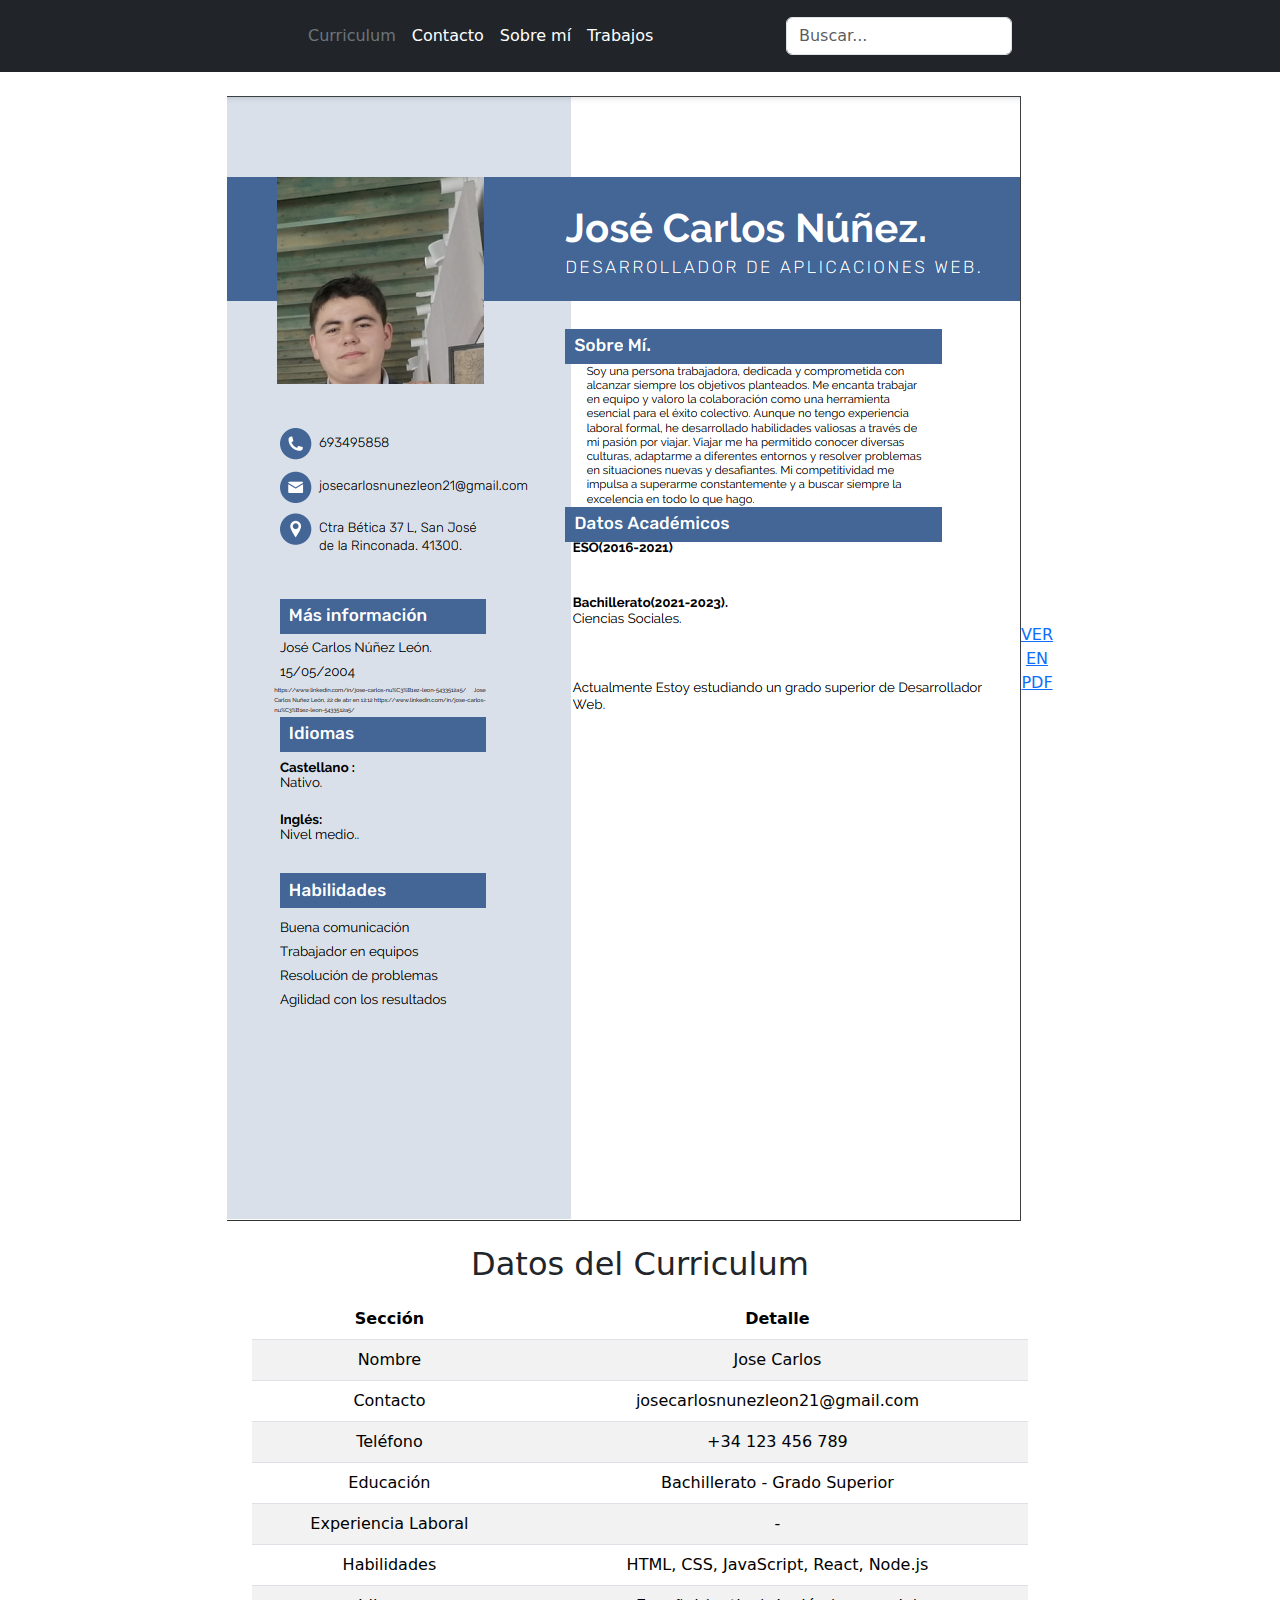
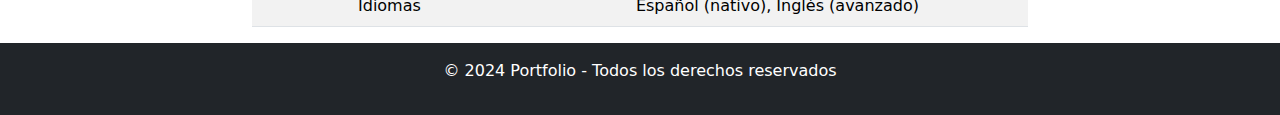
<file: index.html>
<!DOCTYPE html>
<html lang="es">
<head>
    <meta charset="UTF-8">
    <meta name="viewport" content="width=device-width, initial-scale=1.0">
    <title>Portfolio</title>
    <link rel="icon" href="imagenes/favicon2.ico" type="image/x-icon">
    <link rel="stylesheet" href="css/bootstrap.css">
    <link rel="stylesheet" href="css/style.css">
    <script src="js/bootstrap.bundle.js"></script>
    <script src="js/javascript.js"></script>
</head>
<body>
    <header class="p-3 bg-dark text-white">
        <div class="container">
            <div class="d-flex flex-wrap align-items-center justify-content-center justify-content-lg-start">
                <a href="/" class="d-flex align-items-center mb-2 mb-lg-0 text-white text-decoration-none">
                    <svg class="bi me-2" width="40" height="32" role="img" aria-label="Bootstrap"><use xlink:href="#bootstrap"></use></svg>
                </a>
                <ul class="nav col-12 col-lg-auto me-lg-auto mb-2 justify-content-center mb-md-0">
                    <li><a href="index.html" class="nav-link px-2 text-secondary">Curriculum</a></li>
                    <li><a href="html/contact.html" class="nav-link px-2 text-white">Contacto</a></li>
                    <li><a href="html/aboutme.html" class="nav-link px-2 text-white">Sobre mí</a></li>
                    <li><a href="html/gallery.html" class="nav-link px-2 text-white">Trabajos</a></li>
                </ul>
                <form class="col-12 col-lg-auto mb-3 mb-lg-0 me-lg-3">
                    <input type="search" class="form-control form-control-dark" placeholder="Buscar..." aria-label="Buscar">
                </form>
            </div>
        </div>
    </header>
    <div class="container text-center mt-4">
        <div id="customImageContainer" class="custom-image-container">
            <img src="imagenes/curriculum.png" alt="Descripción de la foto">
            <a href="imagenes/curriculum.png">VER EN PDF</a>
        </div>
        <h2 class="mt-4">Datos del Curriculum</h2>
        <table class="table table-striped mt-3">
            <thead>
                <tr>
                    <th scope="col">Sección</th>
                    <th scope="col">Detalle</th>
                </tr>
            </thead>
            <tbody>
                <tr>
                    <td>Nombre</td>
                    <td>Jose Carlos</td>
                </tr>
                <tr>
                    <td>Contacto</td>
                    <td>josecarlosnunezleon21@gmail.com</td>
                </tr>
                <tr>
                    <td>Teléfono</td>
                    <td>+34 123 456 789</td>
                </tr>
                <tr>
                    <td>Educación</td>
                    <td>Bachillerato - Grado Superior</td>
                </tr>
                <tr>
                    <td>Experiencia Laboral</td>
                    <td>-</td>
                </tr>
                <tr>
                    <td>Habilidades</td>
                    <td>HTML, CSS, JavaScript, React, Node.js</td>
                </tr>
                <tr>
                    <td>Idiomas</td>
                    <td>Español (nativo), Inglés (avanzado)</td>
                </tr>
            </tbody>
        </table>
    </div>
    <footer class="footer mt-auto py-3 bg-dark text-white">
        <div class="container text-center">
          <p>&copy; 2024 Portfolio - Todos los derechos reservados</p>
        </div>
      </footer>
</body>
</html>
</file>
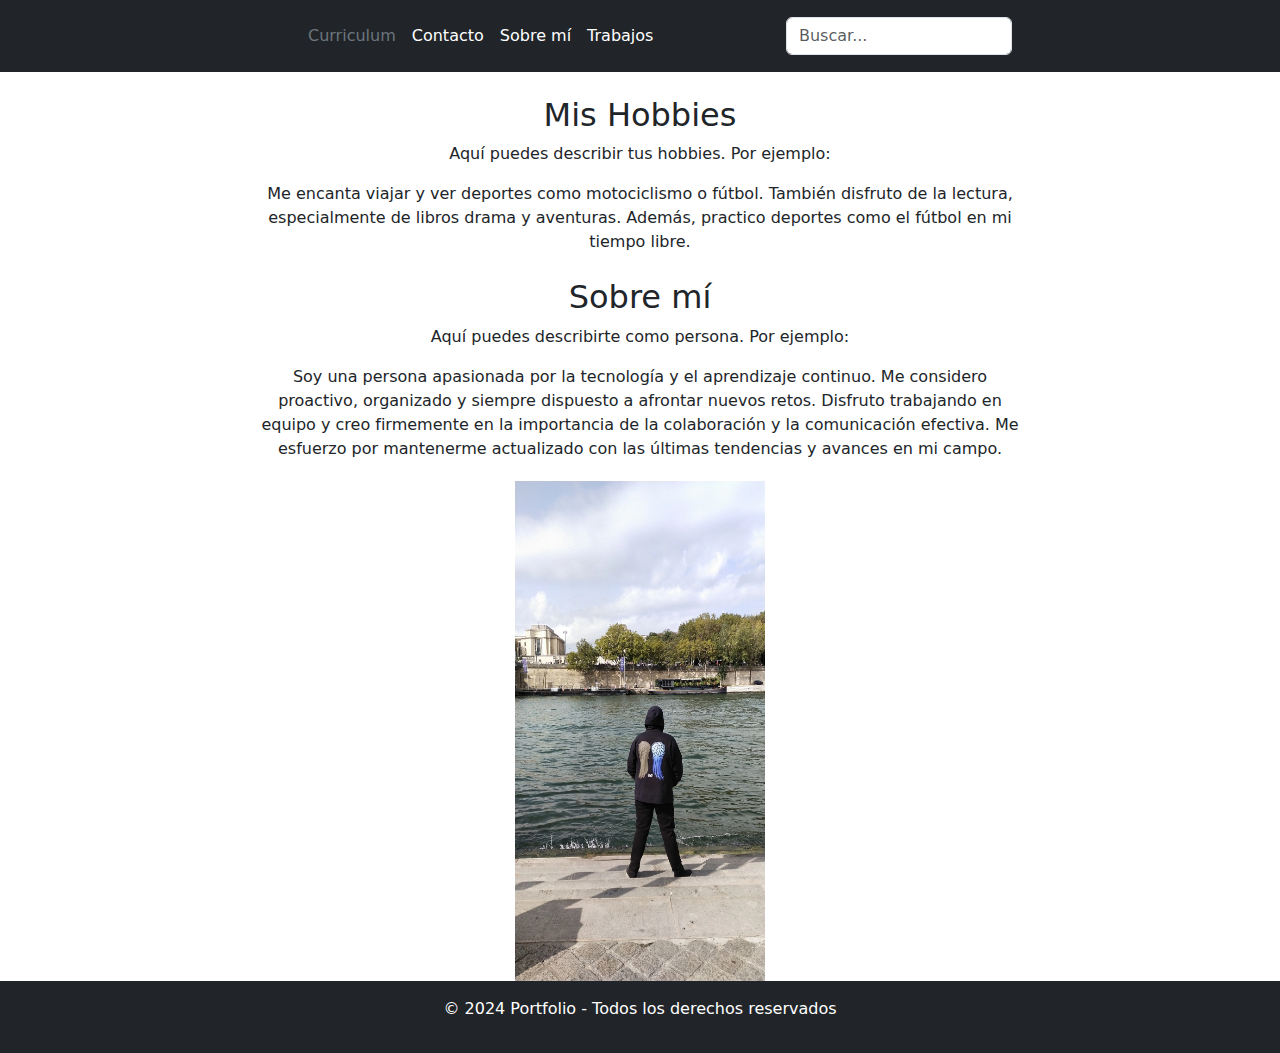
<file: html/aboutme.html>
<!DOCTYPE html>
<html lang="es">
<head>
    <meta charset="UTF-8">
    <meta name="viewport" content="width=device-width, initial-scale=1.0">
    <title>Portfolio</title>
    <link rel="icon" href="../imagenes/favicon2.ico" type="image/x-icon">
    <link rel="stylesheet" href="../css/bootstrap.css">
    <link rel="stylesheet" href="../css/style.css">
    <script src="../js/bootstrap.bundle.js"></script>

</head>
<body>
  <header class="p-3 bg-dark text-white">
    <div class="container">
      <div class="d-flex flex-wrap align-items-center justify-content-center justify-content-lg-start">
        <a href="/" class="d-flex align-items-center mb-2 mb-lg-0 text-white text-decoration-none">
          <svg class="bi me-2" width="40" height="32" role="img" aria-label="Bootstrap"><use xlink:href="#bootstrap"></use></svg>
        </a>

        <ul class="nav col-12 col-lg-auto me-lg-auto mb-2 justify-content-center mb-md-0">
          <li><a href="../index.html" class="nav-link px-2 text-secondary">Curriculum</a></li>
          <li><a href="/html/contact.html" class="nav-link px-2 text-white">Contacto</a></li>
          <li><a href="/html/aboutme.html" class="nav-link px-2 text-white">Sobre mí</a></li>
          <li><a href="/html/gallery.html" class="nav-link px-2 text-white">Trabajos</a></li>
        </ul>

        <form class="col-12 col-lg-auto mb-3 mb-lg-0 me-lg-3">
          <input type="search" class="form-control form-control-dark" placeholder="Buscar..." aria-label="Buscar">
        </form>
      </div>
    </div>
  </header>

  <div class="container text-center mt-4">
    <h2 class="mt-4">Mis Hobbies</h2>
    <p>Aquí puedes describir tus hobbies. Por ejemplo:</p>
    <p>Me encanta viajar y ver deportes como motociclismo o fútbol. También disfruto de la lectura, especialmente de libros drama y aventuras. Además, practico deportes como el fútbol en mi tiempo libre.</p>
    
    <h2 class="mt-4">Sobre mí</h2>
    <p>Aquí puedes describirte como persona. Por ejemplo:</p>
    <p>Soy una persona apasionada por la tecnología y el aprendizaje continuo. Me considero proactivo, organizado y siempre dispuesto a afrontar nuevos retos. Disfruto trabajando en equipo y creo firmemente en la importancia de la colaboración y la comunicación efectiva. Me esfuerzo por mantenerme actualizado con las últimas tendencias y avances en mi campo.</p>
  </div>
  <div id="customImageContainer2" class="custom-image-container">
    <img src="../imagenes/Francia.png" alt="Descripción de la foto">
</div>
</div>
<footer class="footer mt-auto py-3 bg-dark text-white">
    <div class="container text-center">
      <p>&copy; 2024 Portfolio - Todos los derechos reservados</p>
    </div>
</body>
</html>
</file>
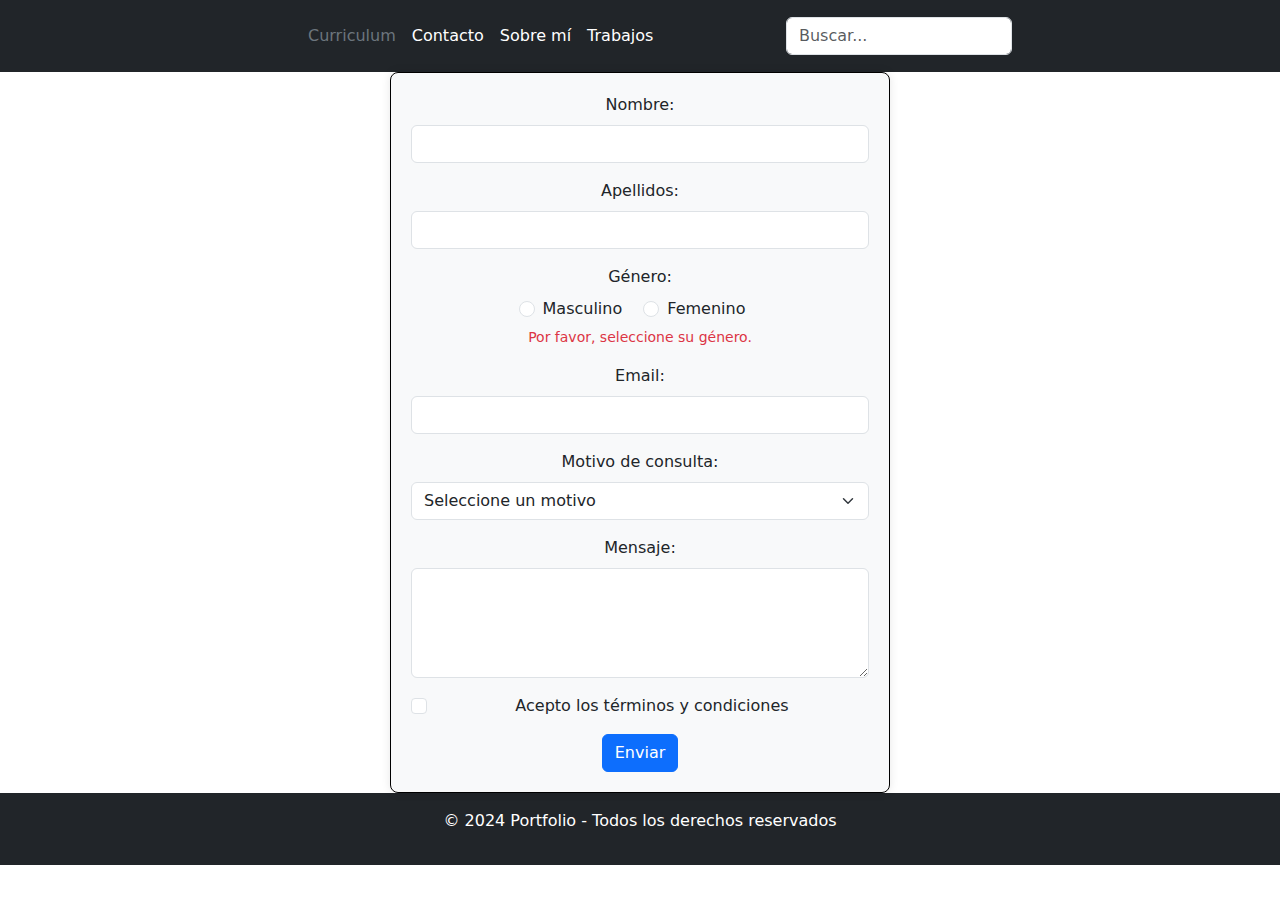
<file: html/contact.html>
<!DOCTYPE html>
<html lang="es">
<head>
    <meta charset="UTF-8">
    <meta name="viewport" content="width=device-width, initial-scale=1.0">
    <title>Portfolio</title>
    <link rel="icon" href="../imagenes/favicon2.ico" type="image/x-icon">
    <link rel="stylesheet" href="../css/bootstrap.css">
    <link rel="stylesheet" href="../css/style.css">
    <script src="../js/bootstrap.bundle.js"></script>
    <script src="../js/javascript.js"></script>
</head>
<body>
  <header class="p-3 bg-dark text-white">
    <div class="container">
      <div class="d-flex flex-wrap align-items-center justify-content-center justify-content-lg-start">
        <a href="/" class="d-flex align-items-center mb-2 mb-lg-0 text-white text-decoration-none">
          <svg class="bi me-2" width="40" height="32" role="img" aria-label="Bootstrap"><use xlink:href="#bootstrap"></use></svg>
        </a>

        <ul class="nav col-12 col-lg-auto me-lg-auto mb-2 justify-content-center mb-md-0">
          <li><a href="../index.html" class="nav-link px-2 text-secondary">Curriculum</a></li>
          <li><a href="contact.html" class="nav-link px-2 text-white">Contacto</a></li>
          <li><a href="aboutme.html" class="nav-link px-2 text-white">Sobre mí</a></li>
          <li><a href="gallery.html" class="nav-link px-2 text-white">Trabajos</a></li>
        </ul>

        <form class="col-12 col-lg-auto mb-3 mb-lg-0 me-lg-3">
          <input type="search" class="form-control form-control-dark" placeholder="Buscar..." aria-label="Buscar">
        </form>
      </div>
    </div>
  </header>
  <div class="form-container">
    <div class="form-box">
      <form action="" method="post" novalidate>
        <div class="mb-3">
          <label for="nombre" class="form-label">Nombre:</label>
          <input type="text" class="form-control" id="nombre" name="nombre" required>
          <div class="invalid-feedback">
            Por favor, ingrese su nombre.
          </div>
        </div>
        <div class="mb-3">
          <label for="apellidos" class="form-label">Apellidos:</label>
          <input type="text" class="form-control" id="apellidos" name="apellidos" required>
          <div class="invalid-feedback">
            Por favor, ingrese sus apellidos.
          </div>
        </div>
        <div class="mb-3">
          <label class="form-label">Género:</label><br>
          <div class="form-check form-check-inline">
            <input class="form-check-input" type="radio" name="genero" id="generoM" value="masculino" required>
            <label class="form-check-label" for="generoM">Masculino</label>
          </div>
          <div class="form-check form-check-inline">
            <input class="form-check-input" type="radio" name="genero" id="generoF" value="femenino" required>
            <label class="form-check-label" for="generoF">Femenino</label>
          </div>
          <div class="invalid-feedback d-block">
            Por favor, seleccione su género.
          </div>
        </div>
        <div class="mb-3">
          <label for="email" class="form-label">Email:</label>
          <input type="email" class="form-control" id="email" name="email" required>
          <div class="invalid-feedback">
            Por favor, ingrese un email válido.
          </div>
        </div>
        <div class="mb-3">
          <label for="motivo" class="form-label">Motivo de consulta:</label>
          <select class="form-select" id="motivo" name="motivo" required>
            <option value="">Seleccione un motivo</option>
            <option value="consulta_general">Consulta General</option>
            <option value="soporte_tecnico">Soporte Técnico</option>
            <option value="comentarios">Comentarios</option>
          </select>
          <div class="invalid-feedback">
            Por favor, seleccione un motivo de consulta.
          </div>
        </div>
        <div class="mb-3">
          <label for="mensaje" class="form-label">Mensaje:</label>
          <textarea class="form-control" id="mensaje" name="mensaje" rows="4" required></textarea>
          <div class="invalid-feedback">
            Por favor, ingrese su mensaje.
          </div>
        </div>
        <div class="mb-3 form-check">
          <input type="checkbox" class="form-check-input" id="terminos" name="terminos" required>
          <label class="form-check-label" for="terminos">Acepto los términos y condiciones</label>
          <div class="invalid-feedback">
            Debe aceptar los términos y condiciones.
          </div>
        </div>
        <button type="submit" class="btn btn-primary">Enviar</button>
      </form>
    </div>
  </div>
</div>
<script>
    'use strict'
    document.addEventListener('DOMContentLoaded', function() {
        document.getElementById('enviarBtn').addEventListener('click', function() {
            var formulario = document.getElementById('formulario');
            if (formulario.checkValidity()) {
                Swal.fire('El formulario no tiene funcionalidad');
            } else {
                formulario.reportValidity();
            }
        });
    });
</script>
<footer class="footer mt-auto py-3 bg-dark text-white">
    <div class="container text-center">
      <p>&copy; 2024 Portfolio - Todos los derechos reservados</p>
    </div>
</body>
</html>
</file>
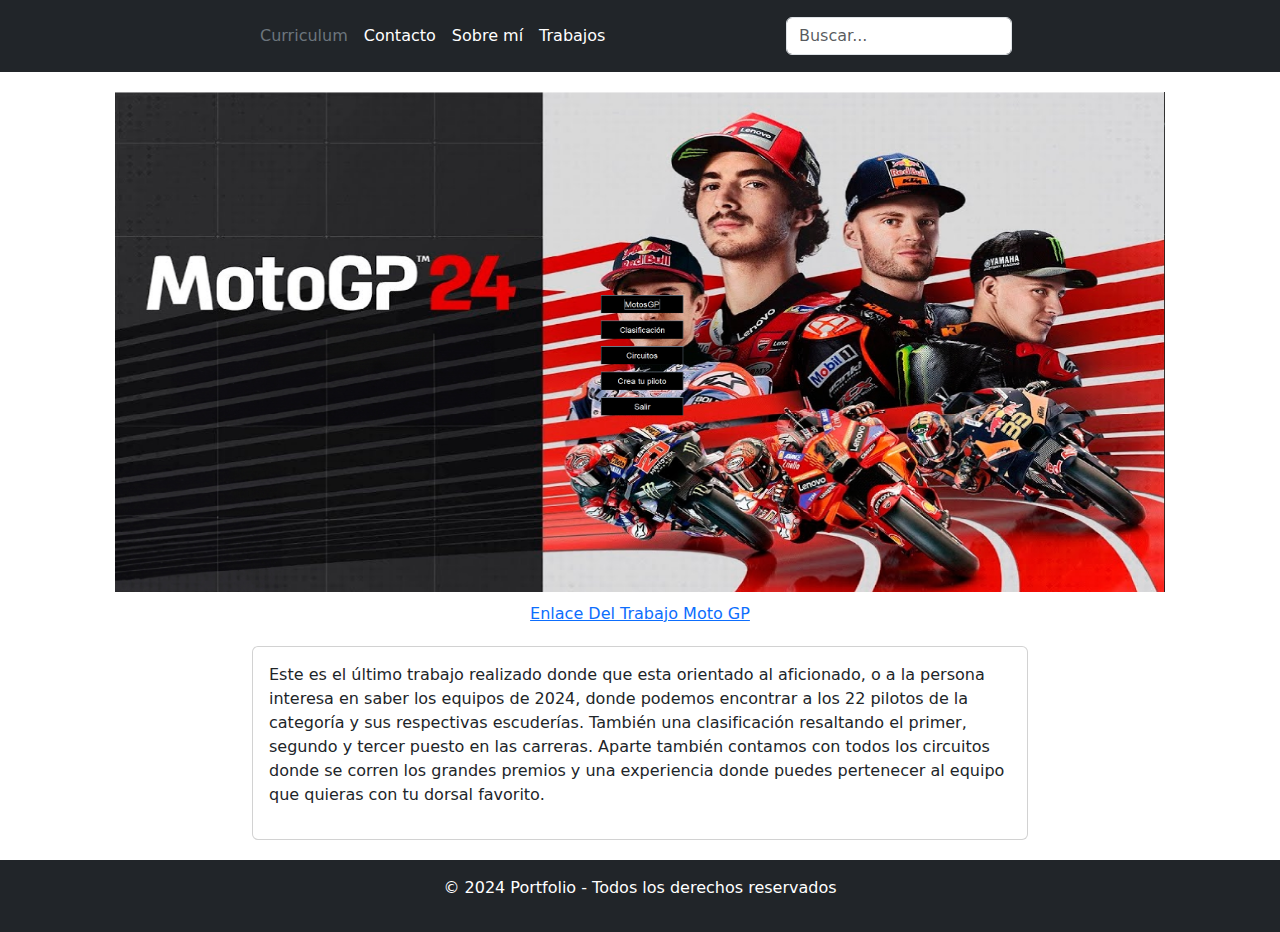
<file: html/gallery.html>
<!DOCTYPE html>
<html lang="es">
<head>
    <meta charset="UTF-8">
    <meta name="viewport" content="width=device-width, initial-scale=1.0">
    <title>Portfolio</title>
    <link rel="icon" href="../imagenes/favicon2.ico" type="image/x-icon">
    <link rel="stylesheet" href="../css/bootstrap.css">
    <link rel="stylesheet" href="../css/style.css">
    <script src="../js/bootstrap.bundle.js" defer></script>
</head>
<body>
  <header class="p-3 bg-dark text-white">
    <div class="container">
      <div class="d-flex flex-wrap align-items-center justify-content-center justify-content-lg-start">
        <a href="index.html" class="d-flex align-items-center mb-2 mb-lg-0 text-white text-decoration-none">
        </a>

        <ul class="nav col-12 col-lg-auto me-lg-auto mb-2 justify-content-center mb-md-0">
          <li><a href="../index.html" class="nav-link px-2 text-secondary">Curriculum</a></li>
          <li><a href="../html/contact.html" class="nav-link px-2 text-white">Contacto</a></li>
          <li><a href="../html/aboutme.html" class="nav-link px-2 text-white">Sobre mí</a></li>
          <li><a href="../html/gallery.html" class="nav-link px-2 text-white">Trabajos</a></li>
        </ul>


        <form class="col-12 col-lg-auto mb-3 mb-lg-0 me-lg-3">
          <input type="search" class="form-control form-control-dark" placeholder="Buscar..." aria-label="Buscar">
        </form>
      </div>
    </div>
  </header>
  <div class="image-container">
    <img src="/imagenes/Motos.png" alt="Descripción de la foto">
  </div>
  <div class="link-container">
    <a href="https://github.com/Josekar24/MotoGp." target="_blank">Enlace Del Trabajo Moto GP</a>
  </div>
  <div class="container">
    <div class="card">
        <div class="card-body">
            <p>Este es el último trabajo realizado donde que esta orientado al aficionado, o a la persona interesa en saber los equipos de 2024, donde podemos encontrar a los 22 pilotos de la categoría y sus respectivas escuderías. También una clasificación resaltando el primer, segundo y tercer puesto en las carreras. Aparte también contamos con todos los circuitos donde se corren los grandes premios y una experiencia donde puedes pertenecer al equipo que quieras con tu dorsal favorito.</p>
        </div>
    </div>
</div>
</div>
<footer class="footer mt-auto py-3 bg-dark text-white">
    <div class="container text-center">
      <p>&copy; 2024 Portfolio - Todos los derechos reservados</p>
    </div>
</body>
</html>
</file>
<file: css/style.css>
.form-container {
  display: flex;
  justify-content: center;
  align-items: center;
  height: 80vh;
}
.form-box {
  width: 100%;
  max-width: 500px;
  padding: 15px;
  border: 1px solid #000000;
  border-radius: 5px;
  background-color: #ffffff;
  text-align: center;
}
.form-container {
  display: flex;
  justify-content: center;
  align-items: center;
  height: 100%;
}
.form-box {
  background: #f8f9fa;
  padding: 20px;
  border-radius: 8px;
  box-shadow: 0 0 10px rgba(0, 0, 0, 0.1);
}
.image-container {
  text-align: center;
  margin-top: 20px;
}
.image-container img {
  width: 1050px;
  height: 500px;
}
.image-container a {
  display: block;
  margin-top: 10px;
}
.link-container {
  text-align: center;
  margin-top: 10px;
}
.card {
  margin: 20px auto;
  max-width: 1050px;
}

.custom-image-container {
  display: flex;
  justify-content: center;
  align-items: center;
  margin-top: 20px;
}

.custom-image {
  max-width: 100%;
  height: auto;
  width: 300px; 
}
.container {
  max-width: 800px;
}
#customImageContainer2 {
  margin-top: 20px;
  text-align: center;
}
#customImageContainer2 img {
  width: 250px; /* Ancho fijo de 250px */
  height: 500px; /* Alto fijo de 500px */
  display: block; /* Para centrar la imagen */
  margin: 0 auto; /* Para centrar la imagen */
}
footer {
margin-bottom: 0%;
}
</file>
